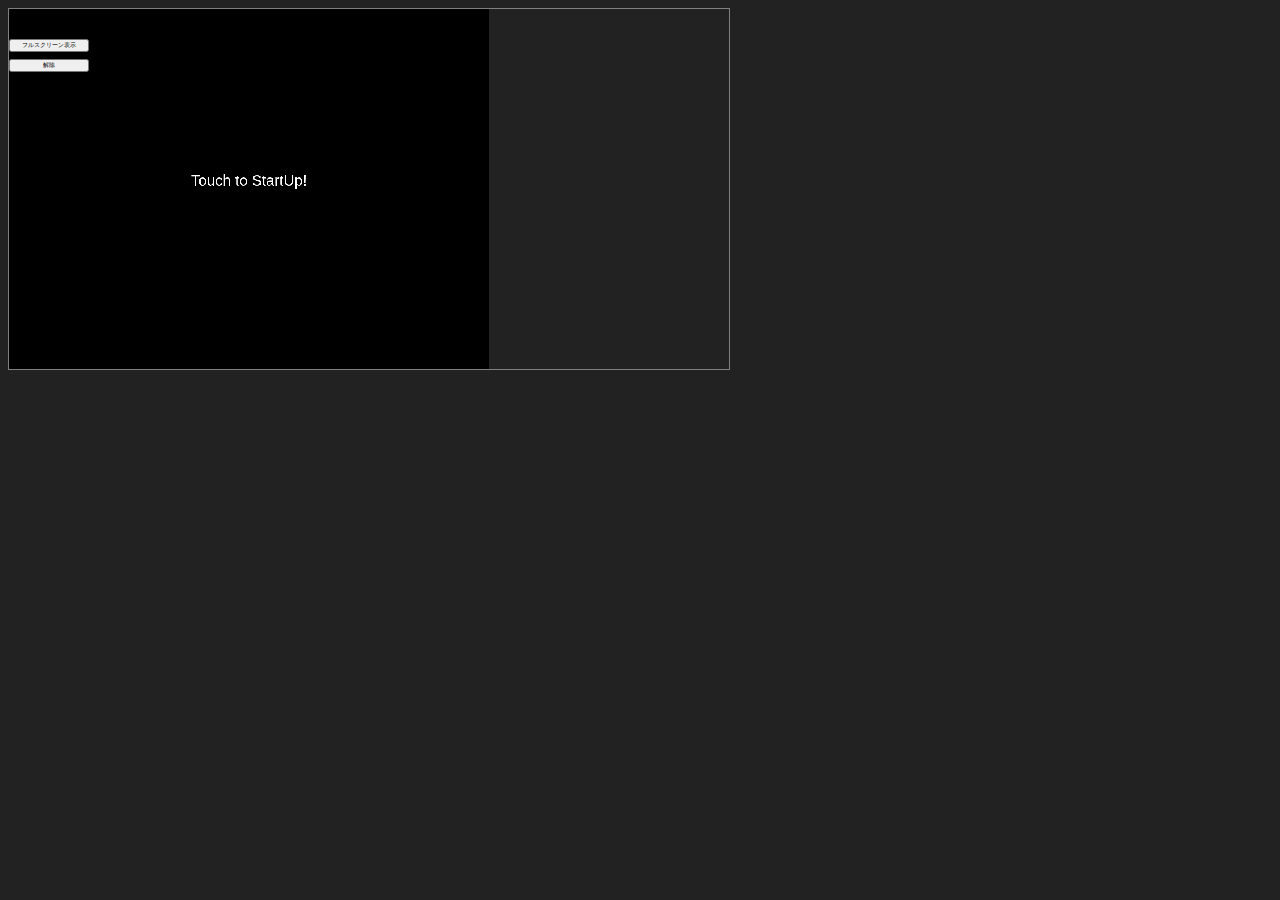
<file: index.html>
<!DOCTYPE html PUBLIC "-//W3C//DTD HTML 4.01//EN" "http://www.w3.org/TR/html4/strict.dtd">
<html lang="ja">
<head>
    <meta charset="utf-8">
    <meta name="viewport" content="width=device-width,user-scalable=no">
    <!--960px-->
    <meta name="apple-mobile-web-app-capable" content="yes">
    <meta name="apple-mobile-web-app-status-bar-style" content="black-translucent">
    
    <title>ゲーム画面</title>
    <style type="text/css">
        a:link {
            text-decoration: none;
            color: #E6E6FA;
        }
        
        body {
            background-color: #222222;
            color: #FFFFFF;
            width: 660px;
        }
        .center{
            margin: 0 auto;
        }
        
    </style>
    
</head>
<body>
    
    <div class="center" id="center">
        <iframe src="game.html" width="720" height="360" scrolling="no" marginwidth="0" marginheight="0" frameborder="0" style="border:1px solid gray;"></iframe>
        <!-- 1536 1152 -->
    </div>
    
</body>


</html>
</file>
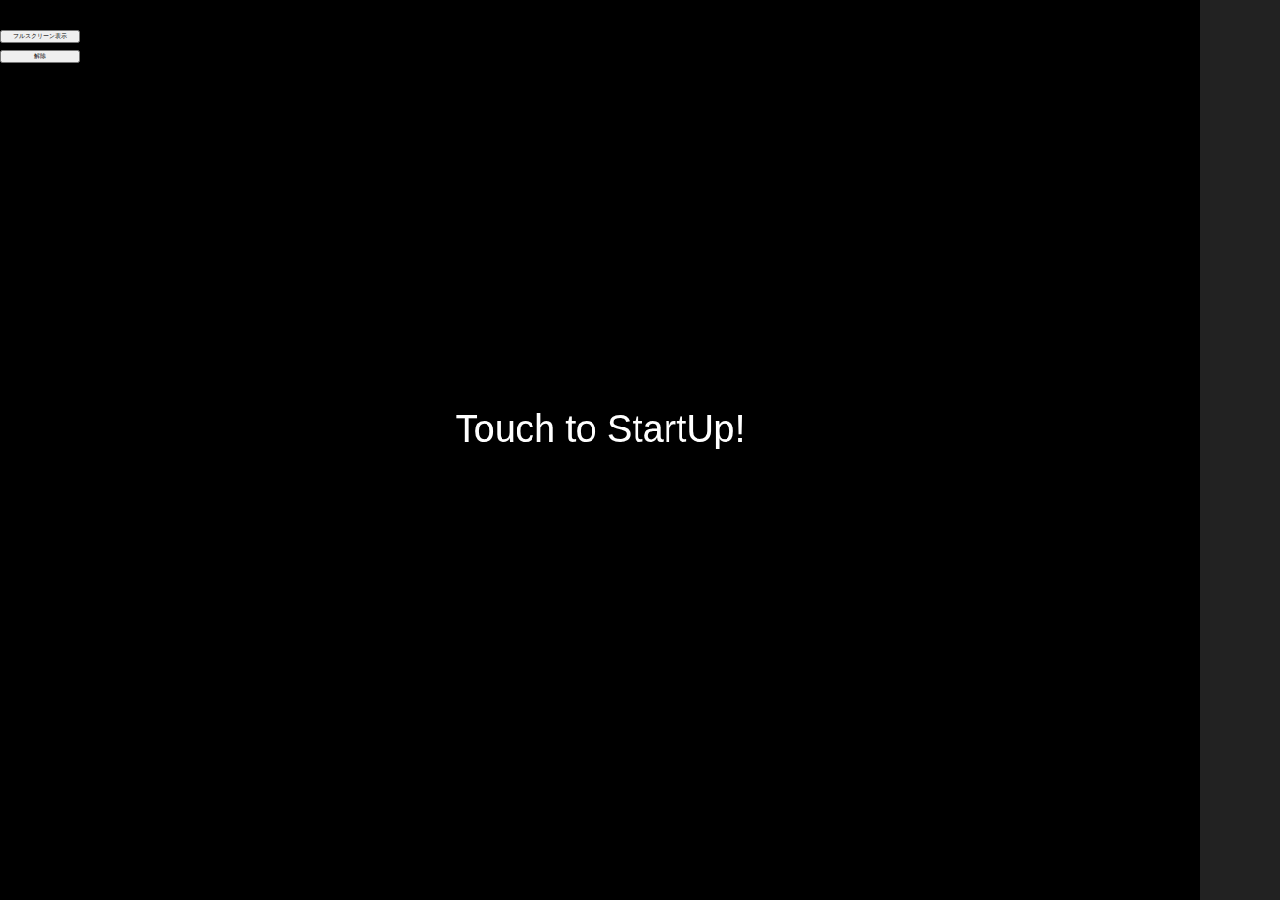
<file: game.html>
<!DOCTYPE html PUBLIC "-//W3C//DTD HTML 4.01//EN" "http://www.w3.org/TR/html4/strict.dtd">
<html lang="ja">
<head>
    <meta charset="utf-8">
    <meta name="robots" content="noindex" />
    <meta name="mobile-web-app-capable" content="yes">
    <meta name="apple-mobile-web-app-capable" content="yes">
    <meta name="viewport" content="initial-scale=1.0">
    <script type="text/javascript" src="./enchant/enchant.js"></script>
    <script type="text/javascript" src="./enchant/Box2dWeb-2.1.a.3.js"></script>
    <script type="text/javascript" src="./enchant/box2d.enchant.js"></script>
    <script type="text/javascript" src="./enchant/ui.enchant.js"></script>
    <link type="text/css" rel="stylesheet" href="style.css" id="css">
	<script src="WebStrage.js"></script>
	<script src="Repository.js"></script>
	<!--<script type="text/javascript" src="InputManager.js"></script>-->
    <script type="text/javascript" src="BTG_min.js"></script>
    
    <script>
        //if (window == top.window) location.href = "index.html"; //万が一直接ここを読み込まれたとき、index.htmlに戻す
    </script>
</head>
<body>
    <button id="button1">フルスクリーン表示</button>
    <button id="button2">解除</button>
    <button id="button3"><h2>ゲームの再起動</h2></button>
<script>
		if (navigator.userAgent.match(/iPhone|iPad|Android/)) {
			if (Math.abs(window.orientation) == 90) {
				let b3 = document.getElementById('button3');
				b3.style.visibility = "hidden";
				b3.disabled = true;
			} else {
				/*alert("このゲームは横向きで遊んで下さい");
				location.href = "./game.html";*/
				/*if(!alert("このゲームは横向きで遊んで下さい\r\n※画面を横向きにしないとゲームは始まりません。")){
					location.href = "./game.html";
				}*/
				alert("このゲームは横向きで遊んで下さい\r\n※画面を横向きにしないとゲームは始まりません。");
				document.getElementById('button3').style.animation = "blinking 1s ease-out infinite";
			}
			
      		}else{
			let b3 = document.getElementById('button3');
				b3.style.visibility = "hidden";
				b3.disabled = true;
		}
		function noscroll(e){
			e.preventDefault();
		}
 
		window.addEventListener('load', function(){
            
			// フルスクリーン表示
			document.getElementById('button1').addEventListener('click', function(){
				document.addEventListener('touchmove', noscroll, {passive: false});
				document.addEventListener('wheel', noscroll, {passive: false});
				// Chrome & Firefox v64以降
				if( document.body.requestFullscreen ) {
         				document.body.requestFullscreen();
                        
				// Firefox v63以前
				} else if( document.body.mozRequestFullScreen ) {
					document.body.mozRequestFullScreen();

				// Safari & Edge & Chrome v68以前
				} else if( document.body.webkitRequestFullscreen ) {
					document.body.webkitRequestFullscreen();
          
				// IE11
				} else if( document.body.msRequestFullscreen ) {
					document.body.msRequestFullscreen();
					
				} else if (document.body.webkitEnterFullscreen){
					document.body.webkitEnterFullscreen();
				} 				
			});

			// フルスクリーン解除
			document.getElementById('button2').addEventListener('click', function(){
				document.removeEventListener('touchmove', noscroll);
				document.removeEventListener('wheel', noscroll);
				// Chrome & Firefox v64以降
				if( document.exitFullscreen ) {
					document.exitFullscreen();


				// Firefox v63以前
				} else if( document.mozCancelFullScreen ) {
					document.mozCancelFullScreen();

				// Safari & Edge & Chrome v44以前
				} else if( document.webkitCancelFullScreen ) {
					document.webkitCancelFullScreen();

				// IE11
				} else if( document.msExitFullscreen ) {
					document.msExitFullscreen();
					
				} else if( document.webkitExitFullScreen ){
					document.webkitExitFullScreen();
				}
			});
			document.getElementById('button3').addEventListener('click', function(){
				//location.href = "game.html";
				window.location.replace("game.html");
			});
		});
	</script>
</body>
</html>
</file>
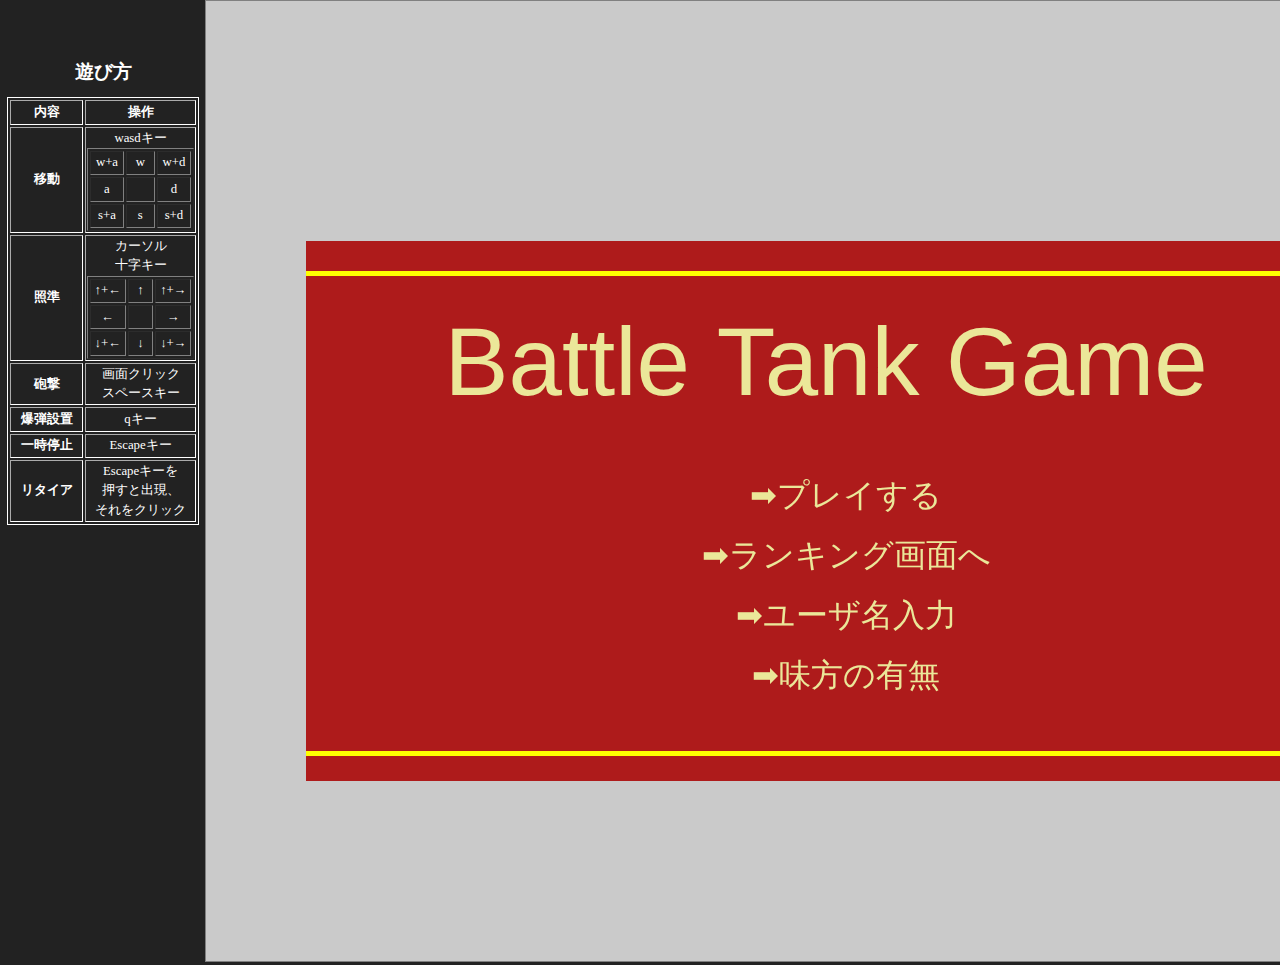
<file: gameTest.html>
<!DOCTYPE html PUBLIC "-//W3C//DTD HTML 4.01//EN" "http://www.w3.org/TR/html4/strict.dtd">
<html lang="ja">
<head>
    <meta charset="utf-8">
    <meta name="robots" content="noindex" />
    <script type="text/javascript" src="./enchant/enchant.js"></script>
    <script type="text/javascript" src="./enchant/Box2dWeb-2.1.a.3.js"></script>
    <script type="text/javascript" src="./enchant/box2d.enchant.js"></script>
    <script type="text/javascript" src="./enchant/ui.enchant.js"></script>

    <script type="text/javascript" src="BTG.js"></script>
    
    <script>
        if (window == top.window) location.href = "indexTest.html"; //万が一直接ここを読み込まれたとき、index.htmlに戻す
    </script>
</head>
<body>
    
</body>
</html>
</file>
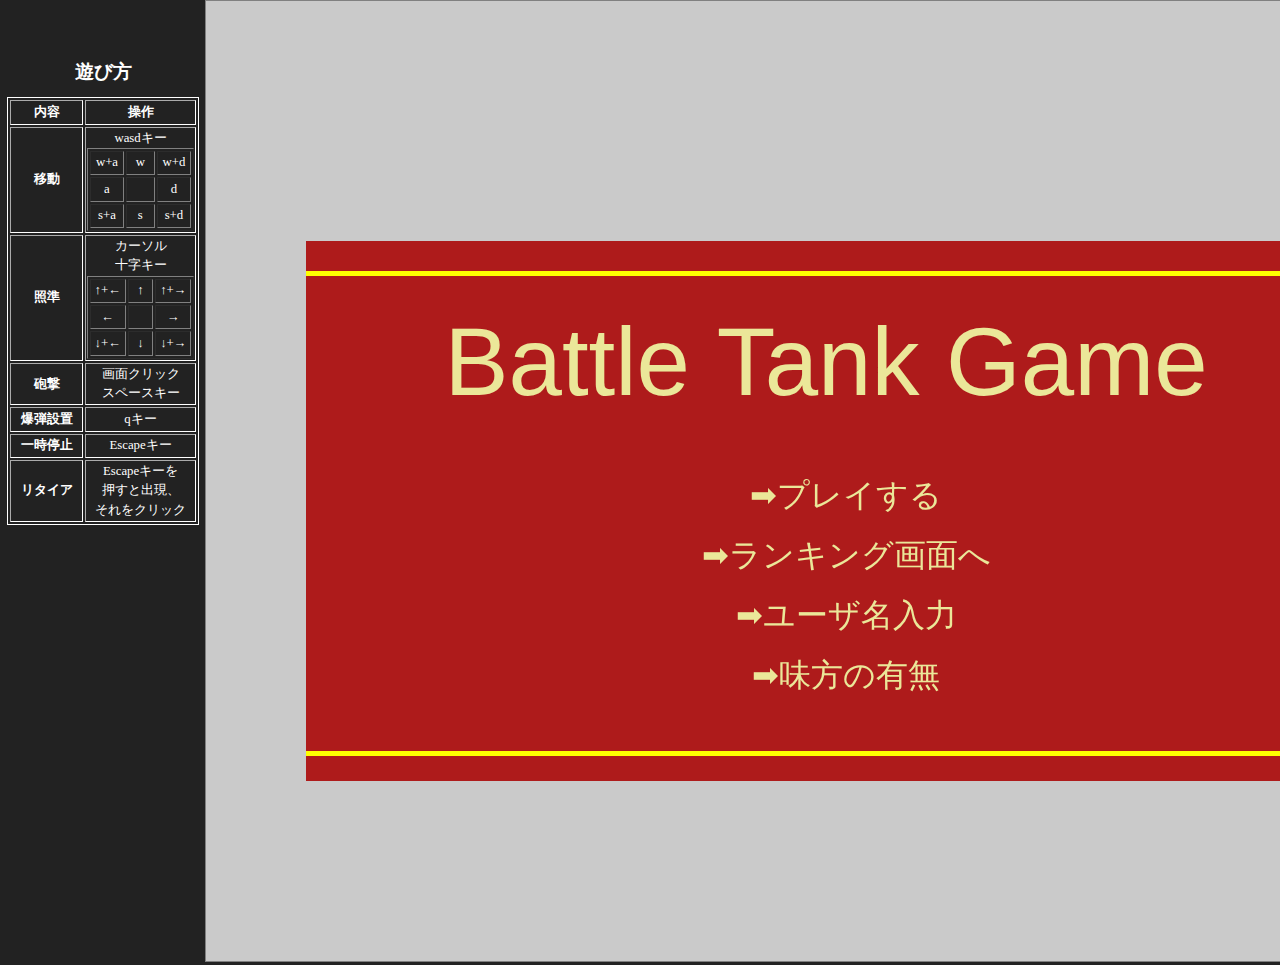
<file: indexTest.html>
<!DOCTYPE html PUBLIC "-//W3C//DTD HTML 4.01//EN" "http://www.w3.org/TR/html4/strict.dtd">
<html lang="ja">
<head>
    <meta charset="utf-8">
    <meta name="viewport" content="width=device-width,user-scalable=no">
    <!--960px-->
    <meta name="apple-mobile-web-app-capable" content="yes">
    <meta name="apple-mobile-web-app-status-bar-style" content="black-translucent">
    <title>ゲーム画面</title>
    <style type="text/css">
        a:link {
            text-decoration: none;
            color: #E6E6FA;
        }
        
        body {
            background-color: #222222;
            color: #FFFFFF;
            width: 100vw;
        }
        .center{
            position: absolute;
            border:1px solid gray;
            width: 1280px;
            height: 960px;
            top: 0;
            left:16vw;
        }
        .center .oya{
            position:absolute;
            left: -15.5vw;
            top: 5vh;
            width: 15vw;
            font-size: 1vw;
            line-height: 1.5em;
            border: 0.1em solid #FFFFFF;
        }
        .oya th{
            width: 4vw;
            height: 1.6vw;
            text-align: center;
        }
        .oya td{
            width: 6vw;
            height: 1.6vw;
            text-align: center;
        }
        .ko1 th, .ko1 td, .ko2 th, .ko2 td{
            width: 3vw;
            height: 1.6vw;
            text-align: center;
        }
    </style>
</head>
<body>
    
    <div class="center" id="center">
        <iframe src="gameTest.html" width="1280" height="960" scrolling="no" marginwidth="0" marginheight="0" frameborder="0" style="border:none;"></iframe>
        <!-- 1536 1152 -->
        
        <table class="oya" border="1">
            <caption><h2>遊び方</h2></caption>
            <tr>
                <th>内容</th>
                <th>操作</th>
            </tr>
            <tr>
                <th>移動</th>
                <td><table class="ko1" border="1">
                    <caption>wasdキー</caption>
                    <tr>
                        <td>w+a</td>
                        <td>w</td>
                        <td>w+d</td>
                    </tr>
                    <tr>
                        <td>a</td>
                        <td></td>
                        <td>d</td>
                    </tr>
                    <tr>
                        <td>s+a</td>
                        <td>s</td>
                        <td>s+d</td>
                    </tr>
                </table></td>
            </tr>
            <tr>
                <th>照準</th>
                <td><table class="ko2" border="1">
                    <caption>カーソル<br>十字キー</caption>
                    <tr>
                        <td>↑+←</td>
                        <td>↑</td>
                        <td>↑+→</td>
                    </tr>
                    <tr>
                        <td>←</td>
                        <td></td>
                        <td>→</td>
                    </tr>
                    <tr>
                        <td>↓+←</td>
                        <td>↓</td>
                        <td>↓+→</td>
                    </tr>
                </table></td>
            </tr>
            
            <tr>
                <th>砲撃</th>
                <td>画面クリック<br>スペースキー</td>
            </tr>
            
            <tr>
                <th>爆弾設置</th>
                <td>qキー</td>
            </tr>
            <tr>
                <th>一時停止</th>
                <td>Escapeキー</td>
            </tr>
            <tr>
                <th>リタイア</th>
                <td>Escapeキーを<br>
                    押すと出現、<br>
                    それをクリック
                </td>
            </tr>
        </table>
        <br>
    </div>
</body>

</html>
</file>
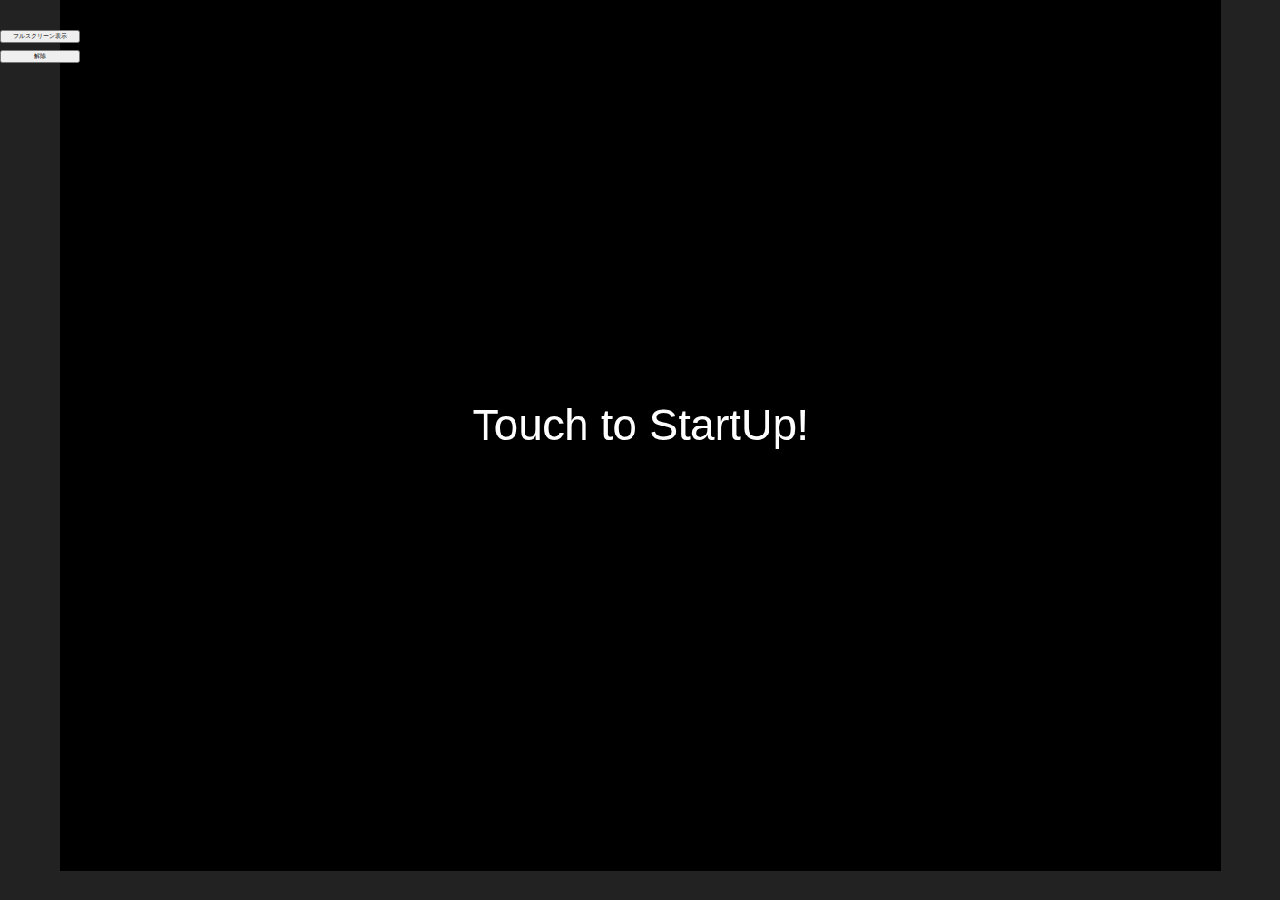
<file: Ver_3.0/game.html>
<!DOCTYPE html PUBLIC "-//W3C//DTD HTML 4.01//EN" "http://www.w3.org/TR/html4/strict.dtd">
<html lang="ja">
<head>
    <meta charset="utf-8">
    <meta name="robots" content="noindex" />
	<meta name="viewport" content="width=device-width, viewport-fit=cover">
	<meta name="mobile-web-app-capable" content="yes">
	<meta name="apple-mobile-web-app-capable" content="yes">
    <script type="text/javascript" src="./enchant/enchant.js"></script>
    <script type="text/javascript" src="./enchant/Box2dWeb-2.1.a.3.js"></script>
    <script type="text/javascript" src="./enchant/box2d.enchant.js"></script>
    <script type="text/javascript" src="./enchant/ui.enchant.js"></script>
    <link type="text/css" rel="stylesheet" href="style.css" id="css">
	<script src="WebStrage.js"></script>
	<script src="Repository.js"></script>
	<!--<script type="text/javascript" src="InputManager.js"></script>-->
    <script type="text/javascript" src="game.js"></script>
    
    <script>
        //if (window == top.window) location.href = "index.html"; //万が一直接ここを読み込まれたとき、index.htmlに戻す
    </script>
</head>
<body>
    <button id="button1">フルスクリーン表示</button>
    <button id="button2">解除</button>
	<button id="button3"><h2>ゲームの再起動</h2></button>
	<script>
		if (navigator.userAgent.match(/iPhone|iPad|Android/)) {
			if (Math.abs(window.orientation) == 90) {
				let b3 = document.getElementById('button3');
				b3.style.visibility = "hidden";
				b3.disabled = true;
			} else {
				document.getElementById('button3').style.animation = "blinking 1s ease-out infinite";
				let b1 = document.getElementById('button1');
				b1.style.visibility = "hidden";
				b1.disabled = true;
				let b2 = document.getElementById('button2');
				b2.style.visibility = "hidden";
				b2.disabled = true;
			}
			
      	}else{
			let b3 = document.getElementById('button3');
				b3.style.visibility = "hidden";
				b3.disabled = true;
		}

		function noscroll(e){
			e.preventDefault();
		}
 
		window.addEventListener('load', function(){
			// フルスクリーン表示
			document.getElementById('button1').addEventListener('click', function(){
				document.addEventListener('touchmove', noscroll, {passive: false});
				document.addEventListener('wheel', noscroll, {passive: false});
				//screen.orientation.lock();
				// Chrome & Firefox v64以降
				if( document.body.requestFullscreen ) {
         				document.body.requestFullscreen();
                        
				// Firefox v63以前
				} else if( document.body.mozRequestFullScreen ) {
					document.body.mozRequestFullScreen();

				// Safari & Edge & Chrome v68以前
				} else if( document.body.webkitRequestFullscreen ) {
					document.body.webkitRequestFullscreen();
          
				// IE11
				} else if( document.body.msRequestFullscreen ) {
					document.body.msRequestFullscreen();

				} else if (document.body.webkitEnterFullscreen){
					document.body.webkitEnterFullscreen();
				} 
			});

			// フルスクリーン解除
			document.getElementById('button2').addEventListener('click', function(){
				document.removeEventListener('touchmove', noscroll);
				document.removeEventListener('wheel', noscroll);
				//screen.orientation.unlock();
				// Chrome & Firefox v64以降
				if( document.exitFullscreen ) {
					document.exitFullscreen();

				// Firefox v63以前
				} else if( document.mozCancelFullScreen ) {
					document.mozCancelFullScreen();

				// Safari & Edge & Chrome v44以前
				} else if( document.webkitCancelFullScreen ) {
					document.webkitCancelFullScreen();

				// IE11
				} else if( document.msExitFullscreen ) {
					document.msExitFullscreen();
					
				} else if( document.webkitExitFullScreen ){
					document.webkitExitFullScreen();
				}
			});
			document.getElementById('button3').addEventListener('click', function(){
				//location.href = "game.html";
				window.location.replace("game.html");
			});
		});
	</script>
</body>
</html>
</file>
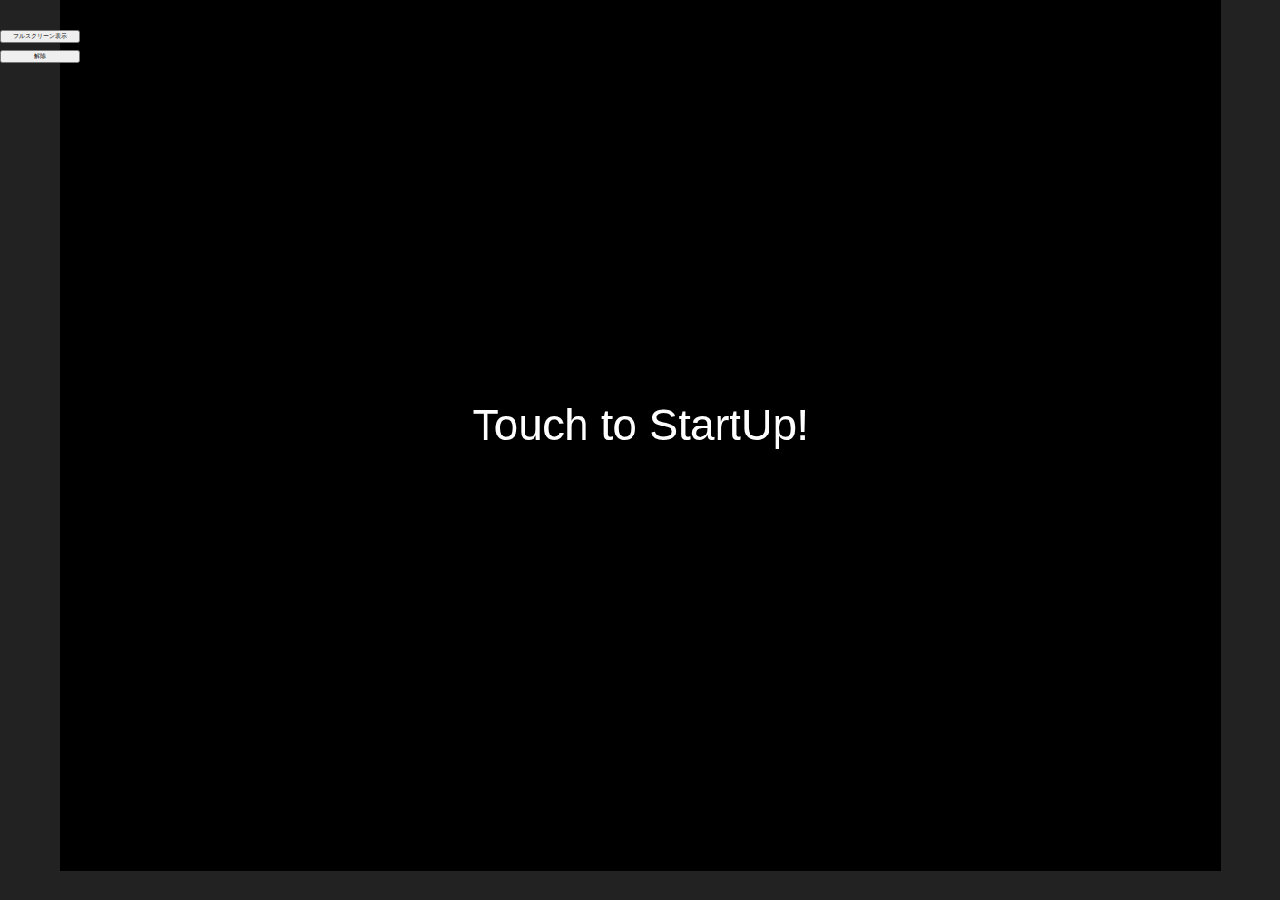
<file: Ver_3.0/game_auto.html>
<!DOCTYPE html PUBLIC "-//W3C//DTD HTML 4.01//EN" "http://www.w3.org/TR/html4/strict.dtd">
<html lang="ja">
<head>
    <meta charset="utf-8">
    <meta name="robots" content="noindex" />
	<meta name="viewport" content="width=device-width, viewport-fit=cover">
	<meta name="mobile-web-app-capable" content="yes">
	<meta name="apple-mobile-web-app-capable" content="yes">
    <script type="text/javascript" src="./enchant/enchant.js"></script>
    <script type="text/javascript" src="./enchant/Box2dWeb-2.1.a.3.js"></script>
    <script type="text/javascript" src="./enchant/box2d.enchant.js"></script>
    <script type="text/javascript" src="./enchant/ui.enchant.js"></script>
    <link type="text/css" rel="stylesheet" href="style.css" id="css">
	<script src="WebStrage.js"></script>
	<script src="Repository.js"></script>
	<!--<script type="text/javascript" src="InputManager.js"></script>-->
    <script type="text/javascript" src="game_auto.js"></script>
    
    <script>
        //if (window == top.window) location.href = "index.html"; //万が一直接ここを読み込まれたとき、index.htmlに戻す
    </script>
</head>
<body>
    <button id="button1">フルスクリーン表示</button>
    <button id="button2">解除</button>
	<button id="button3"><h2>ゲームの再起動</h2></button>
	<script>
		if (navigator.userAgent.match(/iPhone|iPad|Android/)) {
			if (Math.abs(window.orientation) == 90) {
				let b3 = document.getElementById('button3');
				b3.style.visibility = "hidden";
				b3.disabled = true;
			} else {
				document.getElementById('button3').style.animation = "blinking 1s ease-out infinite";
				let b1 = document.getElementById('button1');
				b1.style.visibility = "hidden";
				b1.disabled = true;
				let b2 = document.getElementById('button2');
				b2.style.visibility = "hidden";
				b2.disabled = true;
			}
			
      	}else{
			let b3 = document.getElementById('button3');
				b3.style.visibility = "hidden";
				b3.disabled = true;
		}

		function noscroll(e){
			e.preventDefault();
		}
 
		window.addEventListener('load', function(){
			// フルスクリーン表示
			document.getElementById('button1').addEventListener('click', function(){
				document.addEventListener('touchmove', noscroll, {passive: false});
				document.addEventListener('wheel', noscroll, {passive: false});
				//screen.orientation.lock();
				// Chrome & Firefox v64以降
				if( document.body.requestFullscreen ) {
         				document.body.requestFullscreen();
                        
				// Firefox v63以前
				} else if( document.body.mozRequestFullScreen ) {
					document.body.mozRequestFullScreen();

				// Safari & Edge & Chrome v68以前
				} else if( document.body.webkitRequestFullscreen ) {
					document.body.webkitRequestFullscreen();
          
				// IE11
				} else if( document.body.msRequestFullscreen ) {
					document.body.msRequestFullscreen();

				} else if (document.body.webkitEnterFullscreen){
					document.body.webkitEnterFullscreen();
				} 
			});

			// フルスクリーン解除
			document.getElementById('button2').addEventListener('click', function(){
				document.removeEventListener('touchmove', noscroll);
				document.removeEventListener('wheel', noscroll);
				//screen.orientation.unlock();
				// Chrome & Firefox v64以降
				if( document.exitFullscreen ) {
					document.exitFullscreen();

				// Firefox v63以前
				} else if( document.mozCancelFullScreen ) {
					document.mozCancelFullScreen();

				// Safari & Edge & Chrome v44以前
				} else if( document.webkitCancelFullScreen ) {
					document.webkitCancelFullScreen();

				// IE11
				} else if( document.msExitFullscreen ) {
					document.msExitFullscreen();
					
				} else if( document.webkitExitFullScreen ){
					document.webkitExitFullScreen();
				}
			});
			document.getElementById('button3').addEventListener('click', function(){
				//location.href = "game.html";
				window.location.replace("game_auto.html");
			});
		});
	</script>
</body>
</html>
</file>
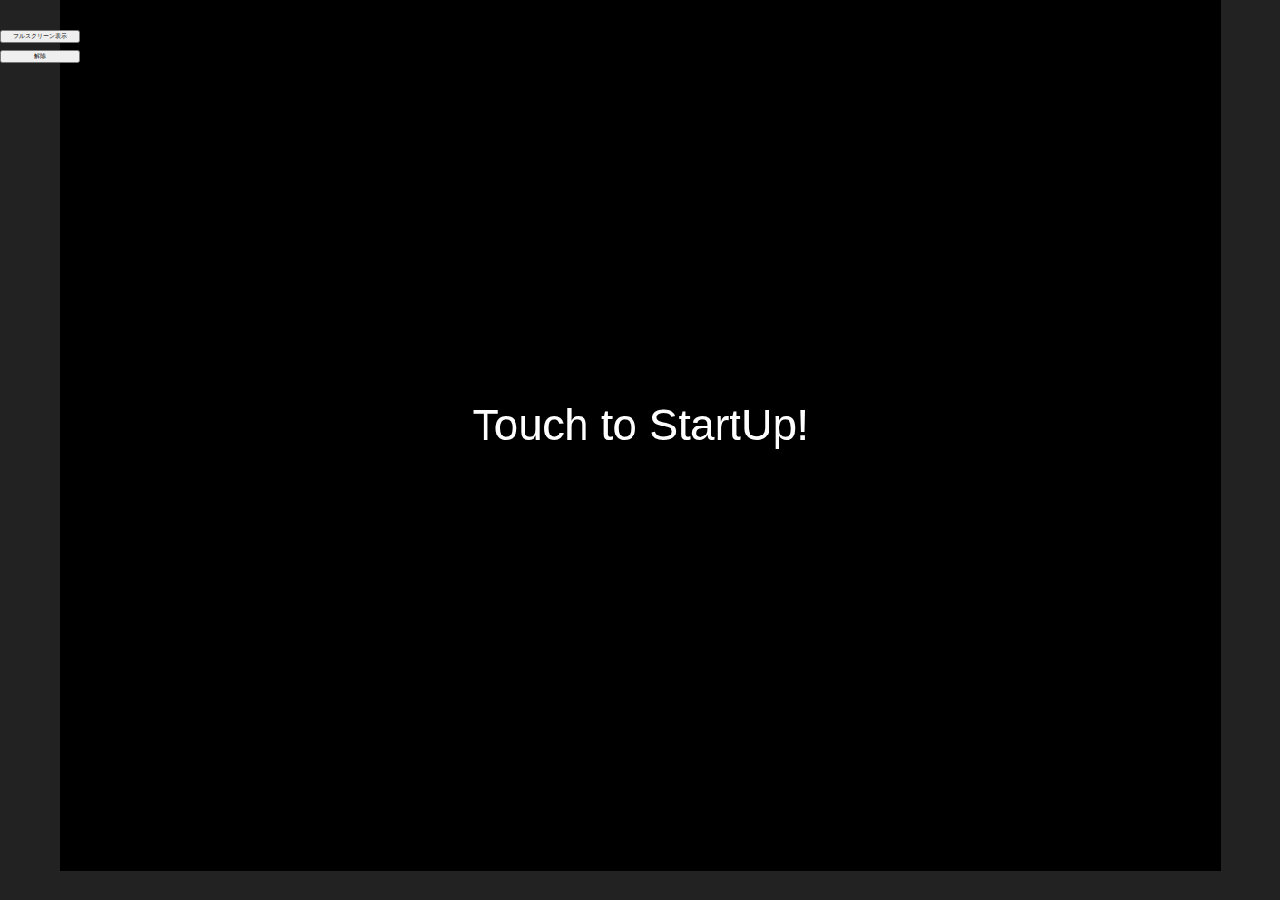
<file: Ver_3.0/game_life.html>
<!DOCTYPE html PUBLIC "-//W3C//DTD HTML 4.01//EN" "http://www.w3.org/TR/html4/strict.dtd">
<html lang="ja">
<head>
    <meta charset="utf-8">
    <meta name="robots" content="noindex" />
	<meta name="viewport" content="width=device-width, viewport-fit=cover">
	<meta name="mobile-web-app-capable" content="yes">
	<meta name="apple-mobile-web-app-capable" content="yes">
    <script type="text/javascript" src="./enchant/enchant.js"></script>
    <script type="text/javascript" src="./enchant/Box2dWeb-2.1.a.3.js"></script>
    <script type="text/javascript" src="./enchant/box2d.enchant.js"></script>
    <script type="text/javascript" src="./enchant/ui.enchant.js"></script>
    <link type="text/css" rel="stylesheet" href="style.css" id="css">
	<script src="WebStrage.js"></script>
	<script src="Repository.js"></script>
	<!--<script type="text/javascript" src="InputManager.js"></script>-->
    <script type="text/javascript" src="game_life.js"></script>
    
    <script>
        //if (window == top.window) location.href = "index.html"; //万が一直接ここを読み込まれたとき、index.htmlに戻す
    </script>
</head>
<body>
    <button id="button1">フルスクリーン表示</button>
    <button id="button2">解除</button>
	<button id="button3"><h2>ゲームの再起動</h2></button>
	<script>
		if (navigator.userAgent.match(/iPhone|iPad|Android/)) {
			if (Math.abs(window.orientation) == 90) {
				let b3 = document.getElementById('button3');
				b3.style.visibility = "hidden";
				b3.disabled = true;
			} else {
				document.getElementById('button3').style.animation = "blinking 1s ease-out infinite";
				let b1 = document.getElementById('button1');
				b1.style.visibility = "hidden";
				b1.disabled = true;
				let b2 = document.getElementById('button2');
				b2.style.visibility = "hidden";
				b2.disabled = true;
			}
			
      	}else{
			let b3 = document.getElementById('button3');
				b3.style.visibility = "hidden";
				b3.disabled = true;
		}

		function noscroll(e){
			e.preventDefault();
		}
 
		window.addEventListener('load', function(){
			// フルスクリーン表示
			document.getElementById('button1').addEventListener('click', function(){
				document.addEventListener('touchmove', noscroll, {passive: false});
				document.addEventListener('wheel', noscroll, {passive: false});
				//screen.orientation.lock();
				// Chrome & Firefox v64以降
				if( document.body.requestFullscreen ) {
         				document.body.requestFullscreen();
                        
				// Firefox v63以前
				} else if( document.body.mozRequestFullScreen ) {
					document.body.mozRequestFullScreen();

				// Safari & Edge & Chrome v68以前
				} else if( document.body.webkitRequestFullscreen ) {
					document.body.webkitRequestFullscreen();
          
				// IE11
				} else if( document.body.msRequestFullscreen ) {
					document.body.msRequestFullscreen();

				} else if (document.body.webkitEnterFullscreen){
					document.body.webkitEnterFullscreen();
				} 
			});

			// フルスクリーン解除
			document.getElementById('button2').addEventListener('click', function(){
				document.removeEventListener('touchmove', noscroll);
				document.removeEventListener('wheel', noscroll);
				//screen.orientation.unlock();
				// Chrome & Firefox v64以降
				if( document.exitFullscreen ) {
					document.exitFullscreen();

				// Firefox v63以前
				} else if( document.mozCancelFullScreen ) {
					document.mozCancelFullScreen();

				// Safari & Edge & Chrome v44以前
				} else if( document.webkitCancelFullScreen ) {
					document.webkitCancelFullScreen();

				// IE11
				} else if( document.msExitFullscreen ) {
					document.msExitFullscreen();
					
				} else if( document.webkitExitFullScreen ){
					document.webkitExitFullScreen();
				}
			});
			document.getElementById('button3').addEventListener('click', function(){
				//location.href = "game.html";
				window.location.replace("game_life.html");
			});
		});
	</script>
</body>
</html>
</file>
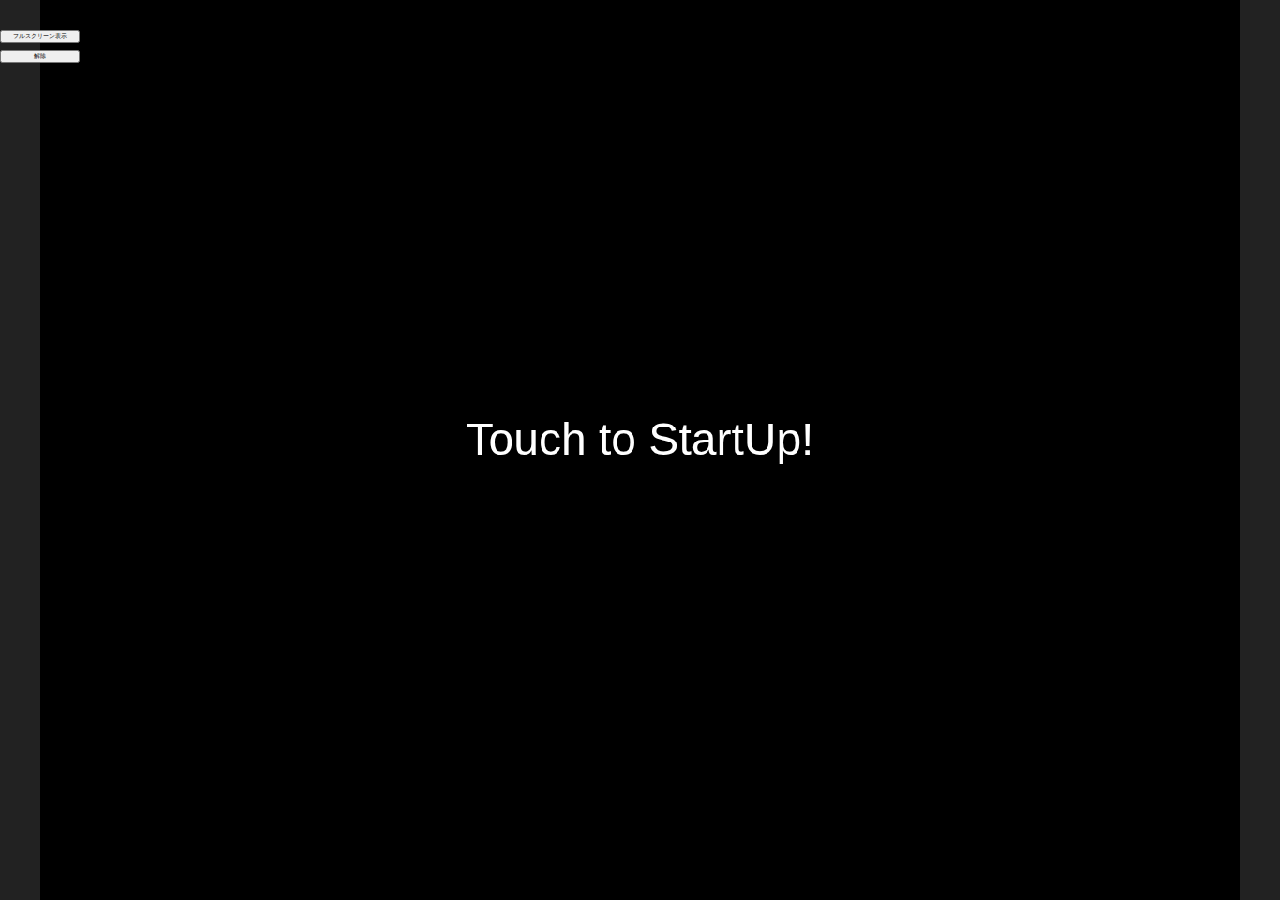
<file: Ver_4.0/game_life.html>
<!DOCTYPE html PUBLIC "-//W3C//DTD HTML 4.01//EN" "http://www.w3.org/TR/html4/strict.dtd">
<html lang="ja">
<head>
    <meta charset="utf-8">
    <meta name="robots" content="noindex" />
	<meta name="viewport" content="width=device-width, viewport-fit=cover">
	<meta name="mobile-web-app-capable" content="yes">
	<meta name="apple-mobile-web-app-capable" content="yes">
    <script type="text/javascript" src="./enchant/enchant.js"></script>
    <script type="text/javascript" src="./enchant/Box2dWeb-2.1.a.3.js"></script>
    <script type="text/javascript" src="./enchant/box2d.enchant.js"></script>
    <script type="text/javascript" src="./enchant/ui.enchant.js"></script>
    <link type="text/css" rel="stylesheet" href="style.css" id="css">
	<script src="WebStrage.js"></script>
	<script src="Repository.js"></script>
	<script src="TotalRepository.js"></script>
	<!--<script type="text/javascript" src="InputManager.js"></script>-->
    <script type="text/javascript" src="game_life.js"></script>
    
    <script>
        //if (window == top.window) location.href = "index.html"; //万が一直接ここを読み込まれたとき、index.htmlに戻す
    </script>
</head>
<body>
    <button id="button1">フルスクリーン表示</button>
    <button id="button2">解除</button>
	<button id="button3"><h2>ゲームの再起動</h2></button>
	<script>
		if (navigator.userAgent.match(/iPhone|iPad|Android/)) {
			if (Math.abs(window.orientation) == 90) {
				let b3 = document.getElementById('button3');
				b3.style.visibility = "hidden";
				b3.disabled = true;
			} else {
				document.getElementById('button3').style.animation = "blinking 1s ease-out infinite";
				let b1 = document.getElementById('button1');
				b1.style.visibility = "hidden";
				b1.disabled = true;
				let b2 = document.getElementById('button2');
				b2.style.visibility = "hidden";
				b2.disabled = true;
			}
			
      	}else{
			let b3 = document.getElementById('button3');
				b3.style.visibility = "hidden";
				b3.disabled = true;
		}

		function noscroll(e){
			e.preventDefault();
		}
 
		window.addEventListener('load', function(){
			// フルスクリーン表示
			document.getElementById('button1').addEventListener('click', function(){
				document.addEventListener('touchmove', noscroll, {passive: false});
				document.addEventListener('wheel', noscroll, {passive: false});
				//screen.orientation.lock();
				// Chrome & Firefox v64以降
				if( document.body.requestFullscreen ) {
         				document.body.requestFullscreen();
                        
				// Firefox v63以前
				} else if( document.body.mozRequestFullScreen ) {
					document.body.mozRequestFullScreen();

				// Safari & Edge & Chrome v68以前
				} else if( document.body.webkitRequestFullscreen ) {
					document.body.webkitRequestFullscreen();
          
				// IE11
				} else if( document.body.msRequestFullscreen ) {
					document.body.msRequestFullscreen();

				} else if (document.body.webkitEnterFullscreen){
					document.body.webkitEnterFullscreen();
				} 
			});

			// フルスクリーン解除
			document.getElementById('button2').addEventListener('click', function(){
				document.removeEventListener('touchmove', noscroll);
				document.removeEventListener('wheel', noscroll);
				//screen.orientation.unlock();
				// Chrome & Firefox v64以降
				if( document.exitFullscreen ) {
					document.exitFullscreen();

				// Firefox v63以前
				} else if( document.mozCancelFullScreen ) {
					document.mozCancelFullScreen();

				// Safari & Edge & Chrome v44以前
				} else if( document.webkitCancelFullScreen ) {
					document.webkitCancelFullScreen();

				// IE11
				} else if( document.msExitFullscreen ) {
					document.msExitFullscreen();
					
				} else if( document.webkitExitFullScreen ){
					document.webkitExitFullScreen();
				}
			});
			document.getElementById('button3').addEventListener('click', function(){
				//location.href = "game.html";
				window.location.replace("game_life.html");
			});
		});
	</script>
</body>
</html>
</file>
<file: style.css>
* {
    margin: 0;
    padding: 0;
  }
  body {
    position: relative;
    background-color: #222;
    text-align: center;
  } 
  
#button1{
    position: absolute;
    top: 30px;
    left: 0px;
    width: 80px;
    font-size: 6px;
}
#button2{
    position: absolute;
    top: 50px;
    left: 0px;
    width: 80px;
    font-size: 6px;
}

  /*ゲーム画面*/
  /*#enchant-stage {
    display: block;
    margin: 0 120px;
  }*/
  
  /*v-padの背景*/
  #pad {
    position: relative;
    margin: 0 auto;
    z-index: 100;
    pointer-events: none;/*ボードはイベント発生させない*/
    background-color: #FFFFE0;   
  }
  .button {
    position: absolute;
    pointer-events: auto;
    border: solid 2px gray;
    background-color: rgba(50, 50, 50, 0.2);
  }
  .button p {
    height: 100%;
    width: 100%;
    pointer-events: none;
    color: gray;
    font-size: 1rem;
    display: flex; 
    justify-content: center; 
    align-items: center;  
    opacity: 0.5;
  }
  .dir-key {
    position: absolute;
    pointer-events: auto;
    display: grid;
    grid-template-columns: 1fr 1fr 1fr;
    grid-template-rows: 1fr 1fr 1fr;
  }
  
  .dir-key .dir {
    height: calc(100%-2px);
    width: calc(100%-2px);
    background-color: rgba(50, 50, 50, 0.2);
    border: solid 2px gray;
    pointer-events: none;
  }
  
  .dir.up {
    grid-row: 1;
    grid-column: 2;
    border-bottom: none;
    border-radius: 20% 20% 0 0;
  }
  .dir.down {
    grid-row: 3;
    grid-column: 2;
    border-top: none;
    border-radius:0 0 20% 20% ;
  }
  .dir.right {
    grid-row: 2;
    grid-column: 3;
    border-left: none;
    border-radius: 0 20% 20% 0;
  }
  .dir.left {
    grid-row: 2;
    grid-column: 1;
    border-right: none;
    border-radius: 20% 0 0 20% ;
  }
  .dir.mid {
    grid-row: 2;
    grid-column: 2;
    border: none;
    position: relative;
  }
  .mid .circle {
    position: absolute;
    width: 80%;
    height: 80%;
    border-radius: 50%;
    top: 10%;
    right: 10%;
    background-color: rgba(50, 50, 50, 0.1);
    pointer-events: none;
  }
</file>
<file: Ver_3.0/style.css>
* {
    margin: 0;
    padding: 0;
  }
  body {
    position: relative;
    background-color: #222;
    text-align: center;
  } 
#button1{
    position: absolute;
    top: 30px;
    left: 0px;
    width: 80px;
    font-size: 6px;
}
#button2{
    position: absolute;
    top: 50px;
    left: 0px;
    width: 80px;
    font-size: 6px;
}
#button3{
  position: absolute;
  top: 70px;
  left: 0px;
  width: 80px;
  font-size: 6px;
}
@keyframes blinking {
	0% {
    color: #622;
	}
  25% {
    color: #911;
  }
  50% {
    color: #f00;
  }
  75% {
    color: #911;
  }
	100% {
		color: #622;
	}
}
  /*ゲーム画面*/
  /*#enchant-stage {
    display: block;
    margin: 0 120px;
  }*/
  
  /*v-padの背景*/
  #pad {
    position: relative;
    margin: 0 auto;
    z-index: 100;
    pointer-events: none;/*ボードはイベント発生させない*/
    background-color: #FFFFE0;   
  }
  .button {
    position: absolute;
    pointer-events: auto;
    border: solid 2px gray;
    background-color: rgba(50, 50, 50, 0.2);
  }
  .button p {
    height: 100%;
    width: 100%;
    pointer-events: none;
    color: gray;
    font-size: 1rem;
    display: flex; 
    justify-content: center; 
    align-items: center;  
    opacity: 0.5;
  }
  .dir-key {
    position: absolute;
    pointer-events: auto;
    display: grid;
    grid-template-columns: 1fr 1fr 1fr;
    grid-template-rows: 1fr 1fr 1fr;
  }
  
  .dir-key .dir {
    height: calc(100%-2px);
    width: calc(100%-2px);
    background-color: rgba(50, 50, 50, 0.2);
    border: solid 2px gray;
    pointer-events: none;
  }
  
  .dir.up {
    grid-row: 1;
    grid-column: 2;
    border-bottom: none;
    border-radius: 20% 20% 0 0;
  }
  .dir.down {
    grid-row: 3;
    grid-column: 2;
    border-top: none;
    border-radius:0 0 20% 20% ;
  }
  .dir.right {
    grid-row: 2;
    grid-column: 3;
    border-left: none;
    border-radius: 0 20% 20% 0;
  }
  .dir.left {
    grid-row: 2;
    grid-column: 1;
    border-right: none;
    border-radius: 20% 0 0 20% ;
  }
  .dir.mid {
    grid-row: 2;
    grid-column: 2;
    border: none;
    position: relative;
  }
  .mid .circle {
    position: absolute;
    width: 80%;
    height: 80%;
    border-radius: 50%;
    top: 10%;
    right: 10%;
    background-color: rgba(50, 50, 50, 0.1);
    pointer-events: none;
  }
</file>
<file: Ver_4.0/style.css>
* {
    margin: 0;
    padding: 0;
  }
  body {
    position: relative;
    background-color: #222;
    text-align: center;
  } 
#button1{
    position: absolute;
    top: 30px;
    left: 0px;
    width: 80px;
    font-size: 6px;
}
#button2{
    position: absolute;
    top: 50px;
    left: 0px;
    width: 80px;
    font-size: 6px;
}
#button3{
  position: absolute;
  top: 70px;
  left: 0px;
  width: 80px;
  font-size: 6px;
}
@keyframes blinking {
	0% {
    color: #622;
	}
  25% {
    color: #911;
  }
  50% {
    color: #f00;
  }
  75% {
    color: #911;
  }
	100% {
		color: #622;
	}
}
  /*ゲーム画面*/
  /*#enchant-stage {
    display: block;
    margin: 0 120px;
  }*/
  
  /*v-padの背景*/
  #pad {
    position: relative;
    margin: 0 auto;
    z-index: 100;
    pointer-events: none;/*ボードはイベント発生させない*/
    background-color: #FFFFE0;   
  }
  .button {
    position: absolute;
    pointer-events: auto;
    border: solid 2px gray;
    background-color: rgba(50, 50, 50, 0.2);
  }
  .button p {
    height: 100%;
    width: 100%;
    pointer-events: none;
    color: gray;
    font-size: 1rem;
    display: flex; 
    justify-content: center; 
    align-items: center;  
    opacity: 0.5;
  }
  .dir-key {
    position: absolute;
    pointer-events: auto;
    display: grid;
    grid-template-columns: 1fr 1fr 1fr;
    grid-template-rows: 1fr 1fr 1fr;
  }
  
  .dir-key .dir {
    height: calc(100%-2px);
    width: calc(100%-2px);
    background-color: rgba(50, 50, 50, 0.2);
    border: solid 2px gray;
    pointer-events: none;
  }
  
  .dir.up {
    grid-row: 1;
    grid-column: 2;
    border-bottom: none;
    border-radius: 20% 20% 0 0;
  }
  .dir.down {
    grid-row: 3;
    grid-column: 2;
    border-top: none;
    border-radius:0 0 20% 20% ;
  }
  .dir.right {
    grid-row: 2;
    grid-column: 3;
    border-left: none;
    border-radius: 0 20% 20% 0;
  }
  .dir.left {
    grid-row: 2;
    grid-column: 1;
    border-right: none;
    border-radius: 20% 0 0 20% ;
  }
  .dir.mid {
    grid-row: 2;
    grid-column: 2;
    border: none;
    position: relative;
  }
  .mid .circle {
    position: absolute;
    width: 80%;
    height: 80%;
    border-radius: 50%;
    top: 10%;
    right: 10%;
    background-color: rgba(50, 50, 50, 0.1);
    pointer-events: none;
  }
</file>
